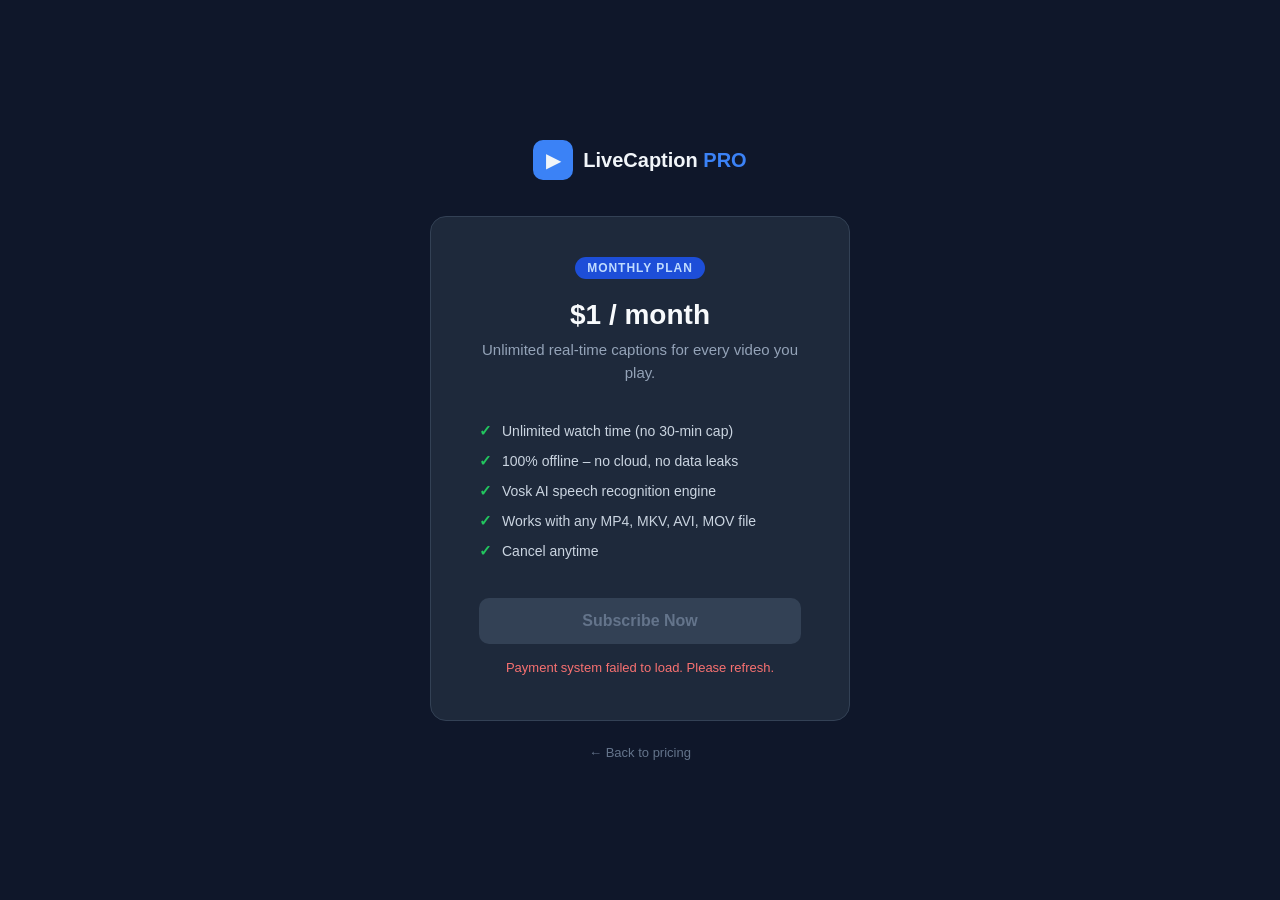
<file: public/checkout.html>
<!DOCTYPE html>
<html lang="en">
<head>
  <meta charset="UTF-8" />
  <meta name="viewport" content="width=device-width, initial-scale=1.0" />
  <title>Subscribe – LiveCaption PRO</title>
  <script src="https://cdn.paddle.com/paddle/v2/paddle.js"></script>
  <style>
    * { margin: 0; padding: 0; box-sizing: border-box; }

    body {
      font-family: -apple-system, BlinkMacSystemFont, 'Segoe UI', sans-serif;
      background: #0f172a;
      color: #f1f5f9;
      min-height: 100vh;
      display: flex;
      flex-direction: column;
      align-items: center;
      justify-content: center;
      text-align: center;
      padding: 24px;
    }

    .logo {
      display: flex;
      align-items: center;
      gap: 10px;
      margin-bottom: 36px;
    }

    .logo-icon {
      width: 40px;
      height: 40px;
      background: #3b82f6;
      border-radius: 10px;
      display: flex;
      align-items: center;
      justify-content: center;
      font-size: 20px;
    }

    .logo-text {
      font-size: 20px;
      font-weight: 700;
      color: #f1f5f9;
    }

    .logo-text span {
      color: #3b82f6;
    }

    .card {
      background: #1e293b;
      border: 1px solid #334155;
      border-radius: 16px;
      padding: 40px 48px;
      max-width: 420px;
      width: 100%;
    }

    .price-badge {
      display: inline-block;
      background: #1d4ed8;
      color: #bfdbfe;
      font-size: 12px;
      font-weight: 600;
      letter-spacing: 0.08em;
      padding: 4px 12px;
      border-radius: 999px;
      margin-bottom: 20px;
      text-transform: uppercase;
    }

    h1 {
      font-size: 28px;
      font-weight: 800;
      margin-bottom: 8px;
      color: #f8fafc;
    }

    .subtitle {
      color: #94a3b8;
      font-size: 15px;
      margin-bottom: 32px;
      line-height: 1.5;
    }

    .features {
      list-style: none;
      text-align: left;
      margin-bottom: 32px;
    }

    .features li {
      display: flex;
      align-items: center;
      gap: 10px;
      font-size: 14px;
      color: #cbd5e1;
      padding: 6px 0;
    }

    .features li::before {
      content: "✓";
      color: #22c55e;
      font-weight: 700;
      font-size: 15px;
      flex-shrink: 0;
    }

    .checkout-btn {
      width: 100%;
      padding: 14px;
      background: #3b82f6;
      color: white;
      border: none;
      border-radius: 10px;
      font-size: 16px;
      font-weight: 700;
      cursor: pointer;
      transition: background 0.2s, transform 0.1s;
    }

    .checkout-btn:hover { background: #2563eb; }
    .checkout-btn:active { transform: scale(0.98); }
    .checkout-btn:disabled {
      background: #334155;
      color: #64748b;
      cursor: not-allowed;
    }

    .status {
      margin-top: 16px;
      font-size: 13px;
      color: #64748b;
      min-height: 20px;
    }

    .status.error { color: #f87171; }
    .status.loading { color: #94a3b8; }

    .back-link {
      margin-top: 24px;
      font-size: 13px;
    }

    .back-link a {
      color: #64748b;
      text-decoration: none;
      transition: color 0.2s;
    }

    .back-link a:hover { color: #94a3b8; }
  </style>
</head>
<body>

  <div class="logo">
    <div class="logo-icon">▶</div>
    <div class="logo-text">LiveCaption <span>PRO</span></div>
  </div>

  <div class="card">
    <div class="price-badge">Monthly Plan</div>
    <h1>$1 / month</h1>
    <p class="subtitle">Unlimited real-time captions for every video you play.</p>

    <ul class="features">
      <li>Unlimited watch time (no 30-min cap)</li>
      <li>100% offline – no cloud, no data leaks</li>
      <li>Vosk AI speech recognition engine</li>
      <li>Works with any MP4, MKV, AVI, MOV file</li>
      <li>Cancel anytime</li>
    </ul>

    <button class="checkout-btn" id="checkoutBtn" onclick="openCheckout()">
      Subscribe Now
    </button>

    <div class="status" id="statusMsg"></div>
  </div>

  <div class="back-link">
    <a href="https://premiumcaptionapp.vercel.app/#/pricing">← Back to pricing</a>
  </div>

  <script>
    // -----------------------------------------------------------------------
    // PADDLE CONFIGURATION
    // Replace these two values with yours from the Paddle dashboard:
    //   Client-side token → Developer Tools → Authentication
    //   Price ID          → Catalog → Products → your $1/month price
    // -----------------------------------------------------------------------
    const PADDLE_CLIENT_TOKEN = "live_73e0bdd6f7b239b436190d59bf8";
    const PADDLE_PRICE_ID     = "pri_01kwfsfg8m7zf71yznd9c8t0ra"; // live price ID
    const SUCCESS_URL         = "https://caption-player-backend.onrender.com/thank-you?transaction_id={checkout.id}";
    // -----------------------------------------------------------------------

    const btn       = document.getElementById("checkoutBtn");
    const statusMsg = document.getElementById("statusMsg");

    function setStatus(msg, type = "") {
      statusMsg.textContent = msg;
      statusMsg.className   = "status " + type;
    }

    function openCheckout() {
      btn.disabled = true;
      setStatus("Opening secure checkout...", "loading");

      try {
        Paddle.Checkout.open({
          items: [{ priceId: PADDLE_PRICE_ID, quantity: 1 }],
          settings: {
            successUrl: SUCCESS_URL,
            displayMode: "overlay",
            theme: "dark",
            locale: "en",
          },
        });

        // Re-enable the button after a moment in case the user closes
        // the overlay without completing payment and wants to try again.
        setTimeout(() => {
          btn.disabled = false;
          setStatus("");
        }, 3000);

      } catch (err) {
        console.error("Paddle checkout error:", err);
        btn.disabled = false;
        setStatus("Could not open checkout. Please try again.", "error");
      }
    }

    // Initialize Paddle once the page loads
    window.addEventListener("load", () => {
      try {
        // Do NOT call Paddle.Environment.set() for production —
        // Paddle.js defaults to live automatically when given a live_ token.
        Paddle.Initialize({ token: PADDLE_CLIENT_TOKEN });
        setStatus("Secure checkout ready.");
        setTimeout(() => setStatus(""), 1500);
      } catch (err) {
        console.error("Paddle init error:", err);
        setStatus("Payment system failed to load. Please refresh.", "error");
        btn.disabled = true;
      }
    });
  </script>

</body>
</html>
</file>
